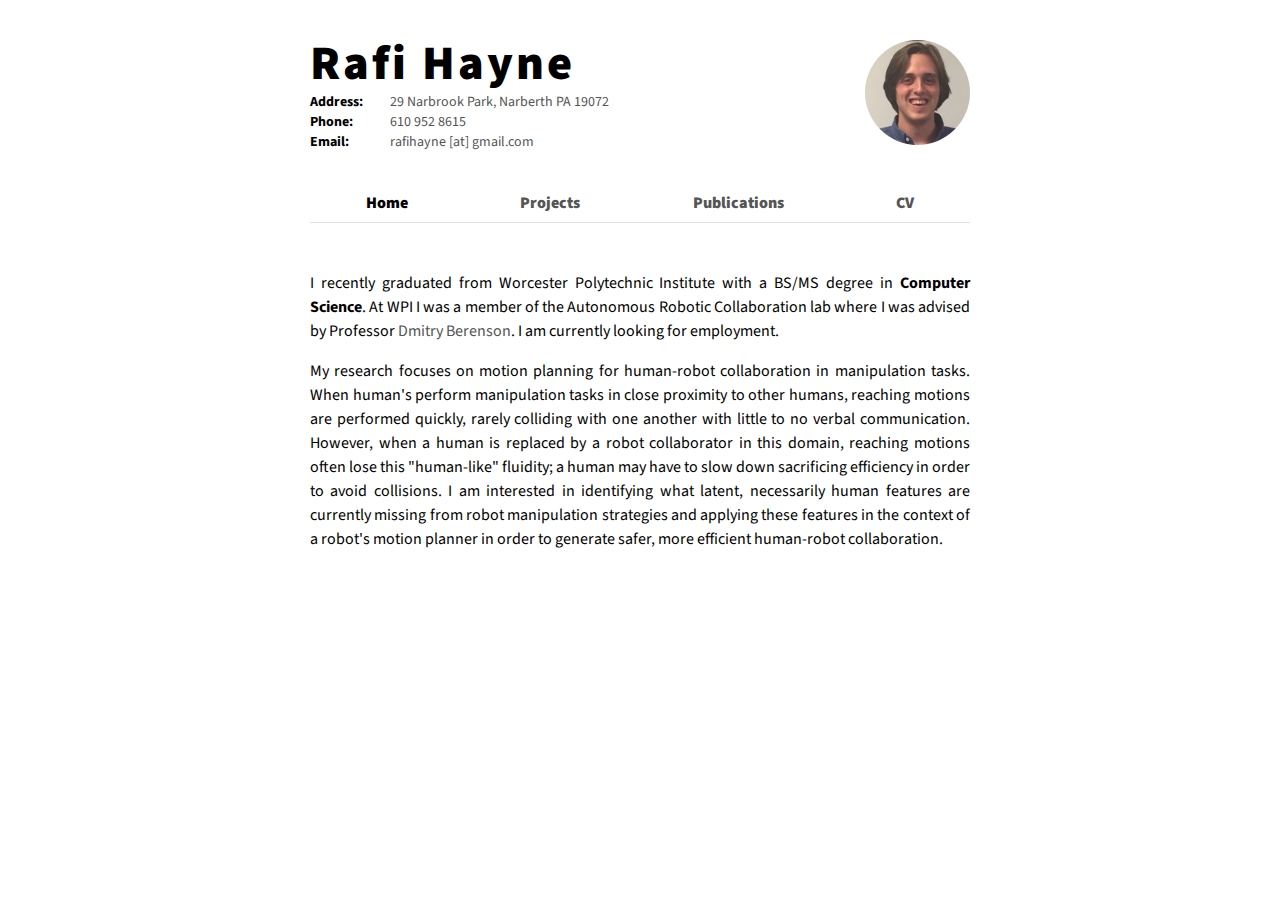
<file: index.html>
<!DOCTYPE html>
<html>
<head>
<title>Rafi Hayne</title>
<link rel="stylesheet" type="text/css" href="./main.css" />

</head>

<body>
    <div class="wrapper">


    	<header class="page-header">
    	    <img src="images/me.jpg" class="avatar">
        	<h1 class="header-name">Rafi Hayne</h1>
        	<dl class="header-contact">
        		<dt>Address</dt>
        		<dd>29 Narbrook Park, Narberth PA 19072</dd>
        		<dt>Phone</dt>
        		<dd>610 952 8615</dd>
        		<dt>Email</dt>
        		<dd>rafihayne [at] gmail.com</dd>
        	</dl>

		</header>

		<nav>
			  <ul>
			    <li><a href="./" id="current">Home</a></li>
			    <li><a href="./projects.html">Projects</a></li>
			    <li><a href="./publications.html">Publications</a></li>
			    <li><a href="https://www.dropbox.com/s/cphj8i2dqzcfhmb/hayne_resume.pdf?dl=1">CV</a></li>
			  </ul>
		</nav>

        <section class="content-section">
           <p>I recently graduated from Worcester Polytechnic Institute with a BS/MS degree in <b>Computer Science</b>.  At WPI I was a member of the Autonomous Robotic Collaboration lab where I was advised by Professor <a href="http://web.eecs.umich.edu/~dmitryb/">Dmitry Berenson</a>.  I am currently looking for employment.</p>

           <p>My research focuses on motion planning for human-robot collaboration in manipulation tasks.  When human's perform manipulation tasks in close proximity to other humans, reaching motions are performed quickly, rarely colliding with one another with little to no verbal communication.  However, when a human is replaced by a robot collaborator in this domain, reaching motions often lose this "human-like" fluidity; a human may have to slow down sacrificing efficiency in order to avoid collisions.  I am interested in identifying what latent, necessarily human features are currently missing from robot manipulation strategies and applying these features in the context of a robot's motion planner in order to generate safer, more efficient human-robot collaboration.</p>

       </section>
    </div>

</body>
</html>
</file>
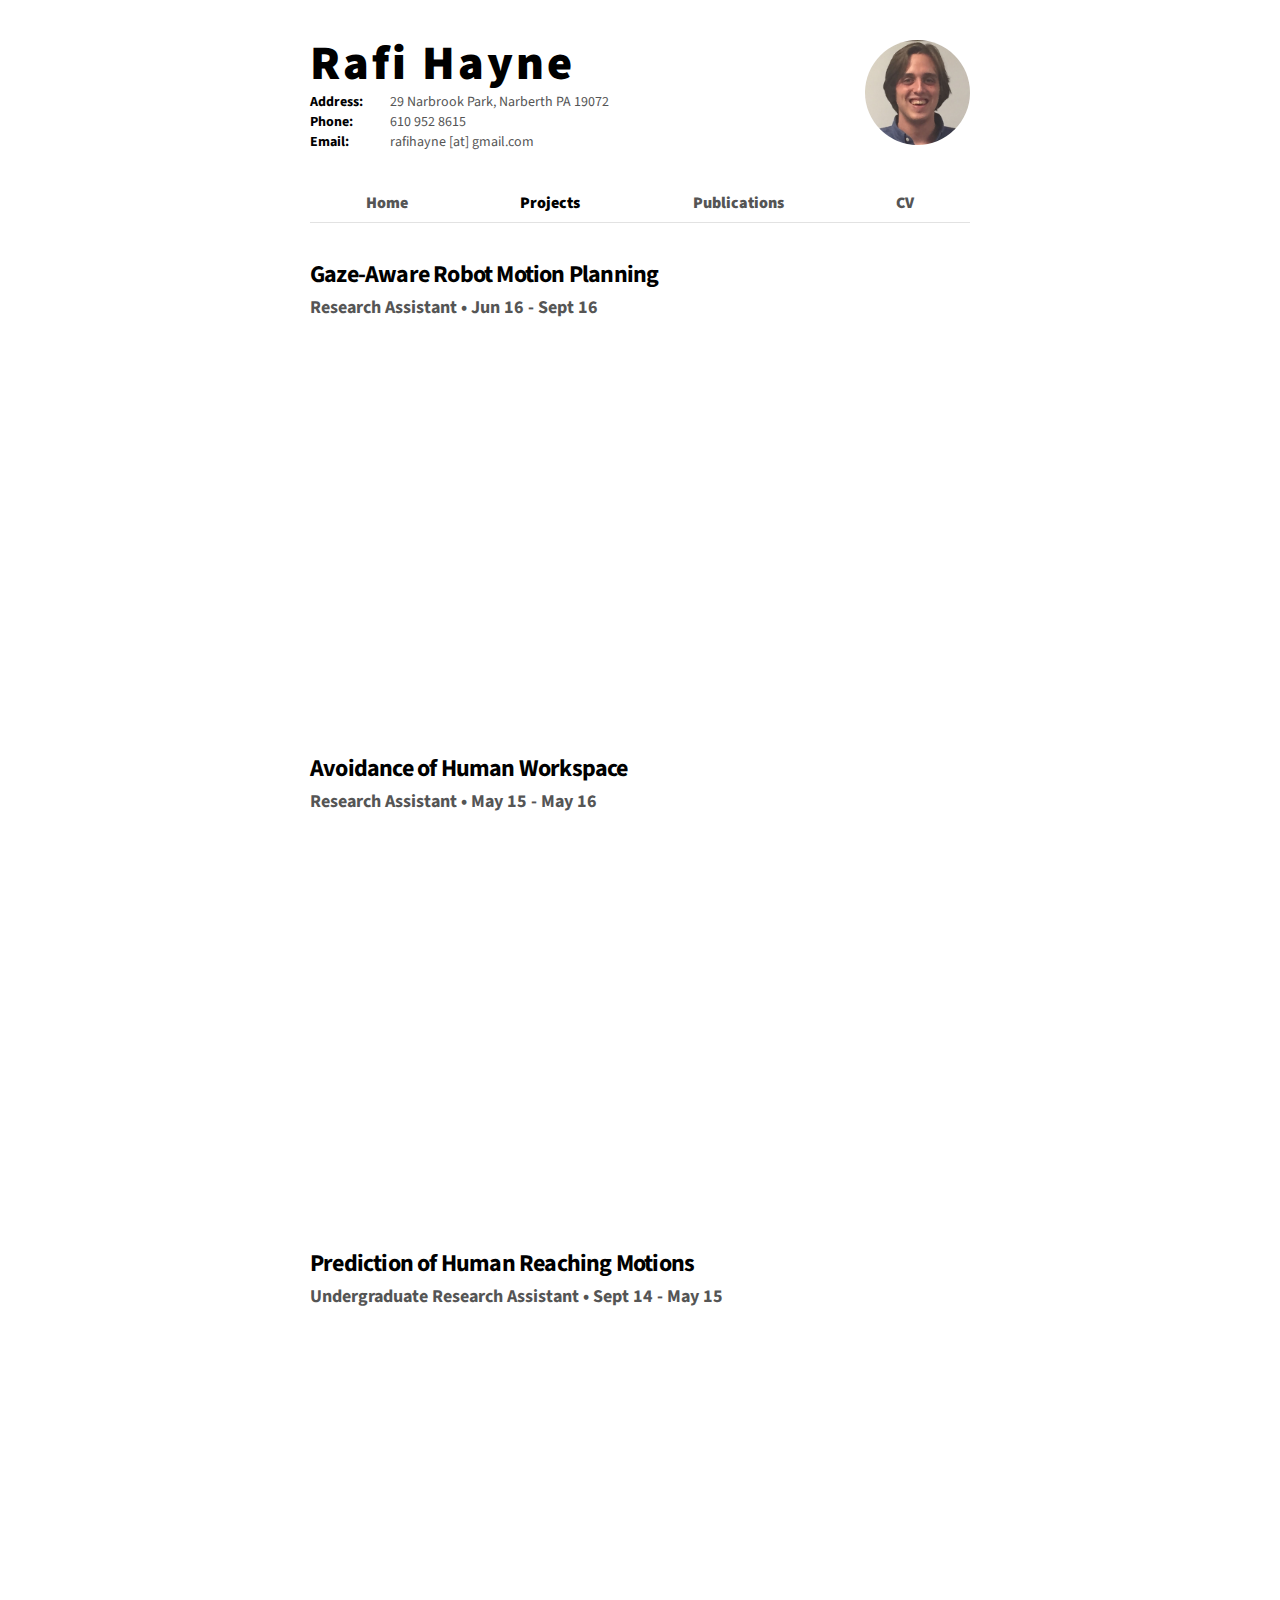
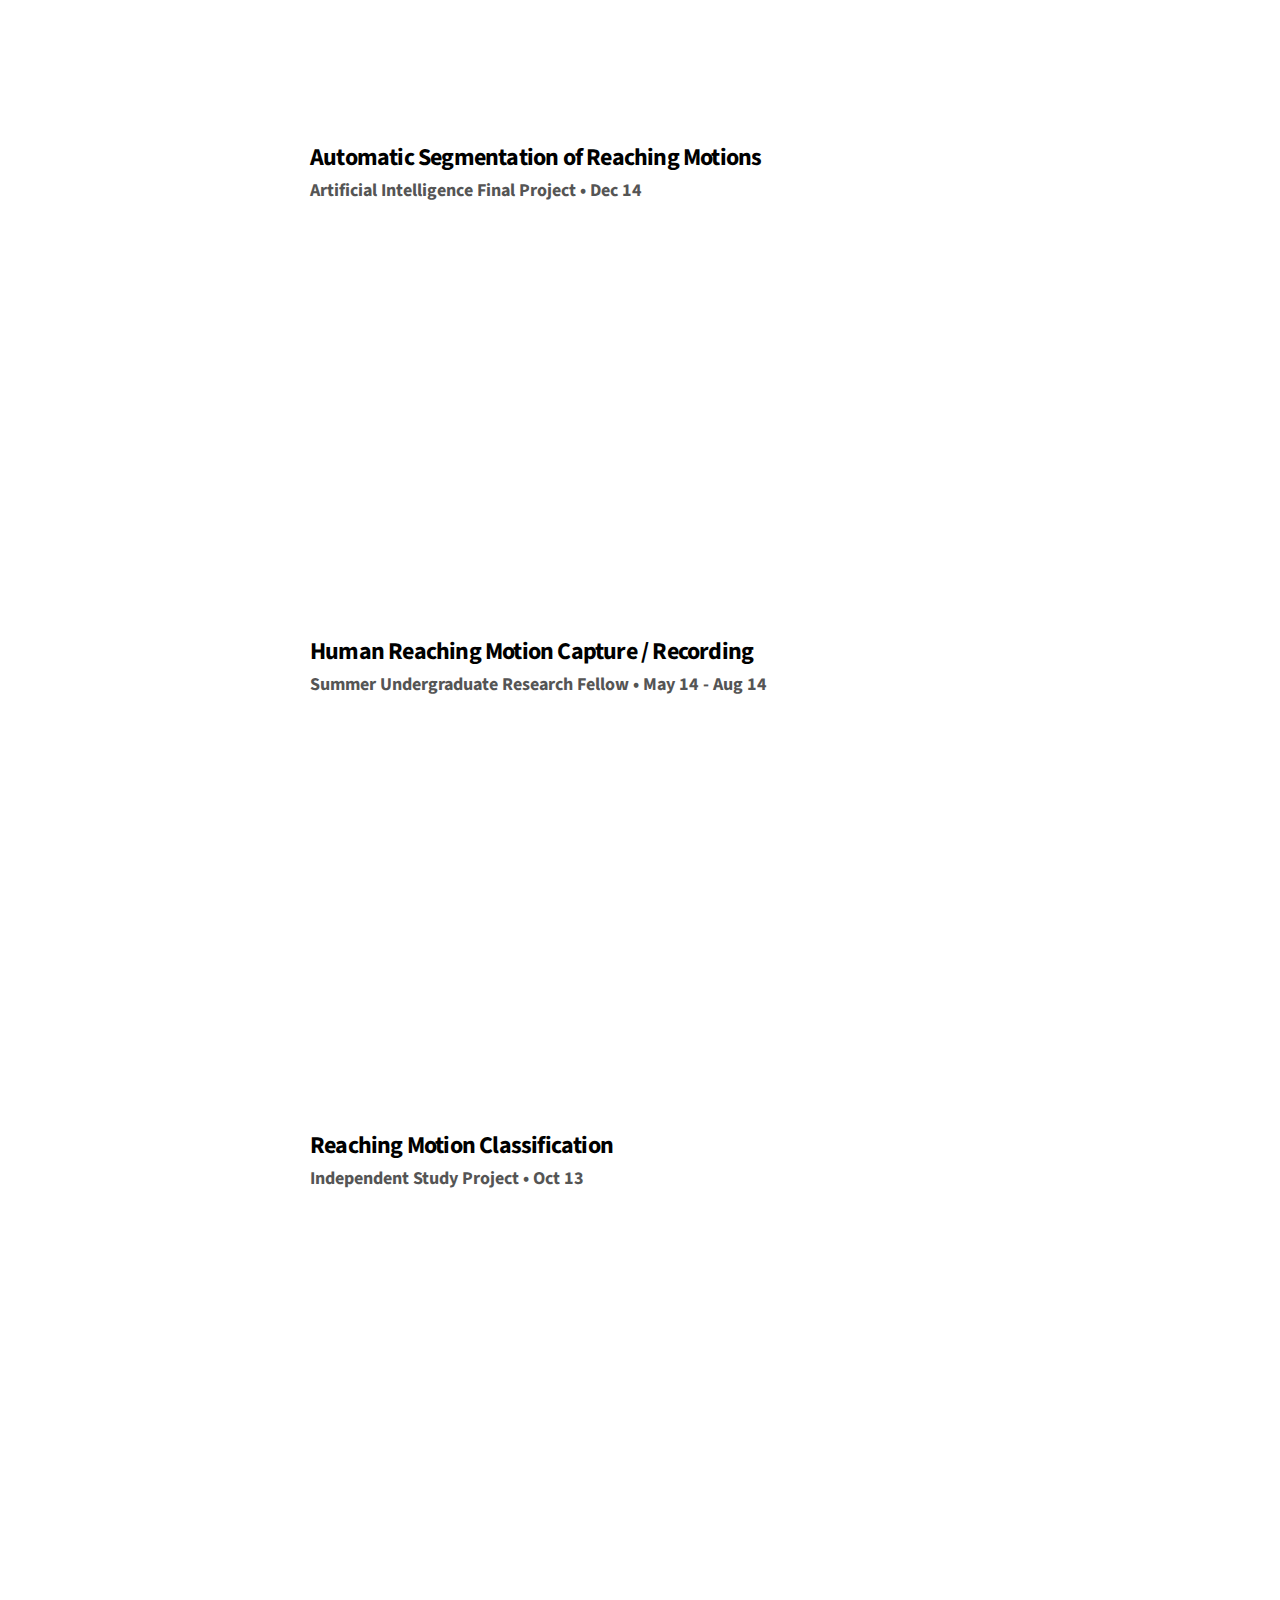
<file: projects.html>
<!DOCTYPE html>
<html>
<head>
<title>Rafi Hayne</title>
<link rel="stylesheet" type="text/css" href="./main.css" />

</head>

<body>
    <div class="wrapper">


    	<header class="page-header">
    	    <img src="images/me.jpg" class="avatar">
        	<h1 class="header-name">Rafi Hayne</h1>
        	<dl class="header-contact">
        		<dt>Address</dt>
        		<dd>29 Narbrook Park, Narberth PA 19072</dd>
        		<dt>Phone</dt>
        		<dd>610 952 8615</dd>
        		<dt>Email</dt>
        		<dd>rafihayne [at] gmail.com</dd>
        	</dl>

		  </header>

		  <nav>
			  <ul>
			    <li><a href="./">Home</a></li>
			    <li><a href="./projects.html" id="current">Projects</a></li>
			    <li><a href="./publications.html">Publications</a></li>
			    <li><a href="https://www.dropbox.com/s/cphj8i2dqzcfhmb/hayne_resume.pdf?dl=1">CV</a></li>
			  </ul>
		  </nav>

      <section class="content-section">
        <div class="item">
          <h3 class="item-title" itemprop="award">Gaze-Aware Robot Motion Planning</h3>
          <h4 class="item-details">Research Assistant &bull; Jun 16 - Sept 16</h4>
<!--           <p class="item-text">Lorem ipsum dolor sit amet, consectetur adipiscing elit. Integer nec odio. Praesent libero. Sed cursus ante dapibus diam. Sed nisi. Nulla quis sem at nibh elementum imperdiet. Duis sagittis ipsum.</p> -->
          <div class="videoWrapper">
          <iframe src="https://www.youtube.com/embed/UDVZbhmWMRA" allowfullscreen></iframe>
          </div>
        </div>

        <div class="item">
          <h3 class="item-title" itemprop="award">Avoidance of Human Workspace</h3>
          <h4 class="item-details">Research Assistant &bull; May 15 - May 16</h4>
<!--           <p class="item-text">Lorem ipsum dolor sit amet, consectetur adipiscing elit. Integer nec odio. Praesent libero. Sed cursus ante dapibus diam. Sed nisi. Nulla quis sem at nibh elementum imperdiet. Duis sagittis ipsum.</p> -->
          <div class="videoWrapper">
          <iframe src="https://www.youtube.com/embed/YvsmWzSFDzM" allowfullscreen></iframe>
          </div>
        </div>

        <div class="item">
          <h3 class="item-title" itemprop="award">Prediction of Human Reaching Motions</h3>
          <h4 class="item-details">Undergraduate Research Assistant &bull; Sept 14 - May 15</h4>
<!--           <p class="item-text">Lorem ipsum dolor sit amet, consectetur adipiscing elit. Integer nec odio. Praesent libero. Sed cursus ante dapibus diam. Sed nisi. Nulla quis sem at nibh elementum imperdiet. Duis sagittis ipsum.</p> -->
          <div class="videoWrapper">
          <iframe src="https://www.youtube.com/embed/w165L7ZtDws" allowfullscreen></iframe>
          </div>
        </div>

        <div class="item">
          <h3 class="item-title" itemprop="award">Automatic Segmentation of Reaching Motions</h3>
          <h4 class="item-details">Artificial Intelligence Final Project &bull; Dec 14</h4>
<!--           <p class="item-text">Lorem ipsum dolor sit amet, consectetur adipiscing elit. Integer nec odio. Praesent libero. Sed cursus ante dapibus diam. Sed nisi. Nulla quis sem at nibh elementum imperdiet. Duis sagittis ipsum.</p> -->
          <div class="videoWrapper">
          <iframe src="https://www.youtube.com/embed/qnmaJrADbBw" allowfullscreen></iframe>
          </div>
        </div>

        <div class="item">
          <h3 class="item-title" itemprop="award">Human Reaching Motion Capture / Recording</h3>
          <h4 class="item-details">Summer Undergraduate Research Fellow &bull; May 14 - Aug 14</h4>
  <!--         <p class="item-text">Lorem ipsum dolor sit amet, consectetur adipiscing elit. Integer nec odio. Praesent libero. Sed cursus ante dapibus diam. Sed nisi. Nulla quis sem at nibh elementum imperdiet. Duis sagittis ipsum.</p> -->
          <div class="videoWrapper">
          <iframe src="https://www.youtube.com/embed/YrzrR-MBxxE" allowfullscreen></iframe>
          </div>
        </div>

        <div class="item">
          <h3 class="item-title" itemprop="award">Reaching Motion Classification</h3>
          <h4 class="item-details">Independent Study Project &bull; Oct 13</h4>
<!--           <p class="item-text">Lorem ipsum dolor sit amet, consectetur adipiscing elit. Integer nec odio. Praesent libero. Sed cursus ante dapibus diam. Sed nisi. Nulla quis sem at nibh elementum imperdiet. Duis sagittis ipsum.</p> -->
          <div class="videoWrapper">
          <iframe src="https://www.youtube.com/embed/aCXQnenPhwI" allowfullscreen></iframe>
          </div>
        </div>

      </section>
    </div>

</body>
</html>
</file>
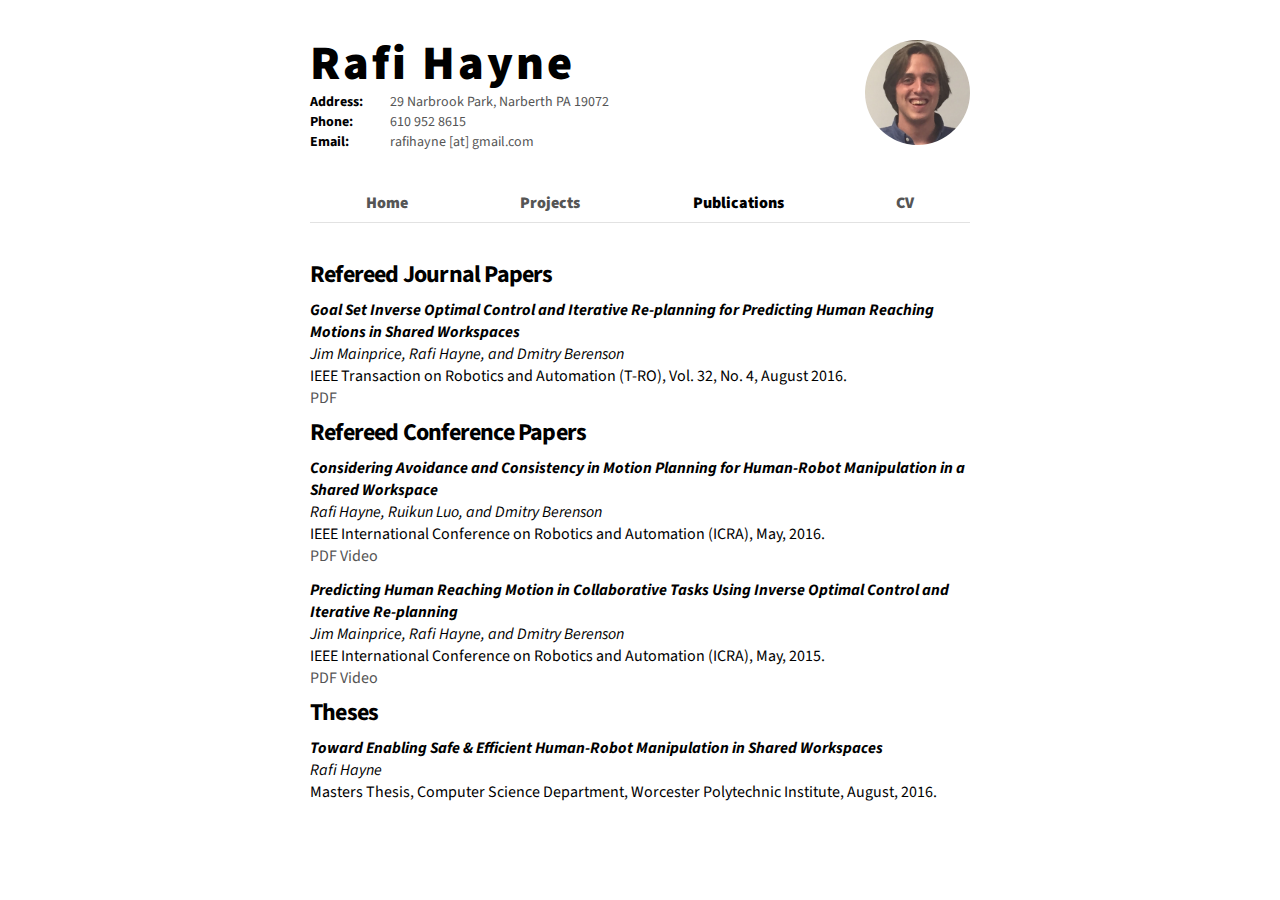
<file: publications.html>
<!DOCTYPE html>
<html>
<head>
<title>Rafi Hayne</title>
<link rel="stylesheet" type="text/css" href="./main.css" />

</head>

<body>
    <div class="wrapper">


    	<header class="page-header">
    	    <img src="images/me.jpg" class="avatar">
        	<h1 class="header-name">Rafi Hayne</h1>
        	<dl class="header-contact">
        		<dt>Address</dt>
        		<dd>29 Narbrook Park, Narberth PA 19072</dd>
        		<dt>Phone</dt>
        		<dd>610 952 8615</dd>
        		<dt>Email</dt>
        		<dd>rafihayne [at] gmail.com</dd>
        	</dl>

		</header>

		<nav>
			  <ul>
			    <li><a href="./">Home</a></li>
			    <li><a href="./projects.html">Projects</a></li>
			    <li><a href="./publications.html" id="current">Publications</a></li>
			    <li><a href="https://www.dropbox.com/s/cphj8i2dqzcfhmb/hayne_resume.pdf?dl=1">CV</a></li>
			  </ul>
		</nav>

        <section class="content-section">
          <h3 class="item-title">Refereed Journal Papers</h3>
            <ul class="publications">
              <li id="pub-title">Goal Set Inverse Optimal Control and Iterative Re-planning for Predicting Human Reaching Motions in Shared Workspaces</li>
              <li id="pub-authors">Jim Mainprice, Rafi Hayne, and Dmitry Berenson</li>
              <li id="pub-publisher">IEEE Transaction on Robotics and Automation (T-RO), Vol. 32, No. 4, August 2016.</li>
              <li><a href="http://arm.eecs.umich.edu/download.php?p=50" id="pub-dl">PDF</a></li>
            </ul>

          <h3 class="item-title">Refereed Conference Papers</h3>
          <ul class="publications">
          <li id="pub-title">Considering Avoidance and Consistency in Motion Planning for Human-Robot Manipulation in a Shared Workspace</li>
          <li id="pub-authors">Raﬁ Hayne, Ruikun Luo, and Dmitry Berenson</li>
          <li id="pub-publishers">IEEE International Conference on Robotics and Automation (ICRA), May, 2016.</li>
          <li><a href="http://arm.eecs.umich.edu/download.php?p=47" id="pub-dl">PDF</a> <a href="https://youtu.be/YvsmWzSFDzM" id="pub-dl">Video</a></li>
          </ul>

          <ul class="publications">
          <li id="pub-title">Predicting Human Reaching Motion in Collaborative Tasks Using Inverse Optimal Control and Iterative Re-planning</li>
          <li id="pub-authors">Jim Mainprice, Rafi Hayne, and Dmitry Berenson</li>
          <li id="pub-publishers">IEEE International Conference on Robotics and Automation (ICRA), May, 2015.</li>
          <li><a href="http://arm.eecs.umich.edu/download.php?p=43" id="pub-dl">PDF</a> <a href="https://youtu.be/w165L7ZtDws" id="pub-dl">Video</a></li>
          </ul>

          <h3 class="item-title">Theses</h3>
          <ul class = "publications">
            <li id="pub-title">Toward Enabling Safe &amp; Efficient Human-Robot Manipulation in Shared Workspaces</li>
            <li id="pub-authors">Rafi Hayne</li>
            <li id="pub-publishers">Masters Thesis, Computer Science Department, Worcester Polytechnic Institute, August, 2016.</li>
          </ul>

       </section>
    </div>

</body>
</html>
</file>
<file: main.css>
@import url(http://fonts.googleapis.com/css?family=Source+Sans+Pro);
@import url(http://fonts.googleapis.com/css?family=Roboto);

/* fix silly spacing issues */
* {
margin: 0;
padding: 0;
border: 0;
}

body{
  color: black;
  font-size: 16px;
/*  line-height: 1.5;*/
  font-family: 'Source Sans Pro', sans-serif;
}


.wrapper {
  width: 660px;
  margin: 0 auto;
  position: relative;
}

.page-header { 
  padding: 2.5rem 0;
}

.header-name {
    font-size: 3rem;
    font-weight: 900;
    line-height: 1;
    letter-spacing: 3px;
  }

.avatar {
    width: 105px;
    max-width: 100%;
    border-radius: 50%;

    vertical-align: center;
    float: right;
  }

.header-contact {
    padding-top: 4px;
    font-size: 14px;
}

.header-contact  dt {
    float: left;
    text-align: left;
    font-weight: 700;
  }
.header-contact  dt:after {
    content: ":";
  }
.header-contact  dd {
    padding: 0 0 0 5rem;
    color: #555;
  }

nav {
    padding: 0 0 8px 0;
    font-size: 1rem;
    font-weight: 900;
    border-bottom: 1px solid #e2e2e2;
    text-align: center;
}

a{
    text-decoration: none;
    color: #555;
}

a#current {
    color: black;
}

a:hover {
    border-bottom: 1px solid;
}

nav ul {
  list-style: none;
  display: flex;
  justify-content: space-around;
}

.content-section {
    padding: 2.5rem 0;
}

.content-section p {
    padding: .5rem 0;
    line-height: 1.5;
    text-align: justify;
}

.publications li {
    list-style-type: none;
}

#pub-title {
    font-weight: bold;
    font-style: italic;
}

#pub-authors {
    font-style: italic;
}

h2 {
    margin: 1.5rem 0;
    font-weight: 300;
}

.publications{
    margin: 0.75rem 0;
}

  .item { margin-bottom: 2rem; }

  .item-title {
    @include sans_bold;
    margin: 0 0 .75rem;
    font-size: 1.5rem;
    letter-spacing: -.05rem;
    line-height: 1;
  }

  .item-details {
    font-size: 1.125rem;
    margin: 0 0 .75rem;
    line-height: 1;
    color: #555;
  }

.videoWrapper {
    position: relative;
    padding-bottom: 56.25%; /* 16:9 */
    padding-top: 25px;
    height: 0;
}
.videoWrapper iframe {
    position: absolute;
    top: 0;
    left: 0;
    width: 100%;
    height: 100%;
}
</file>
